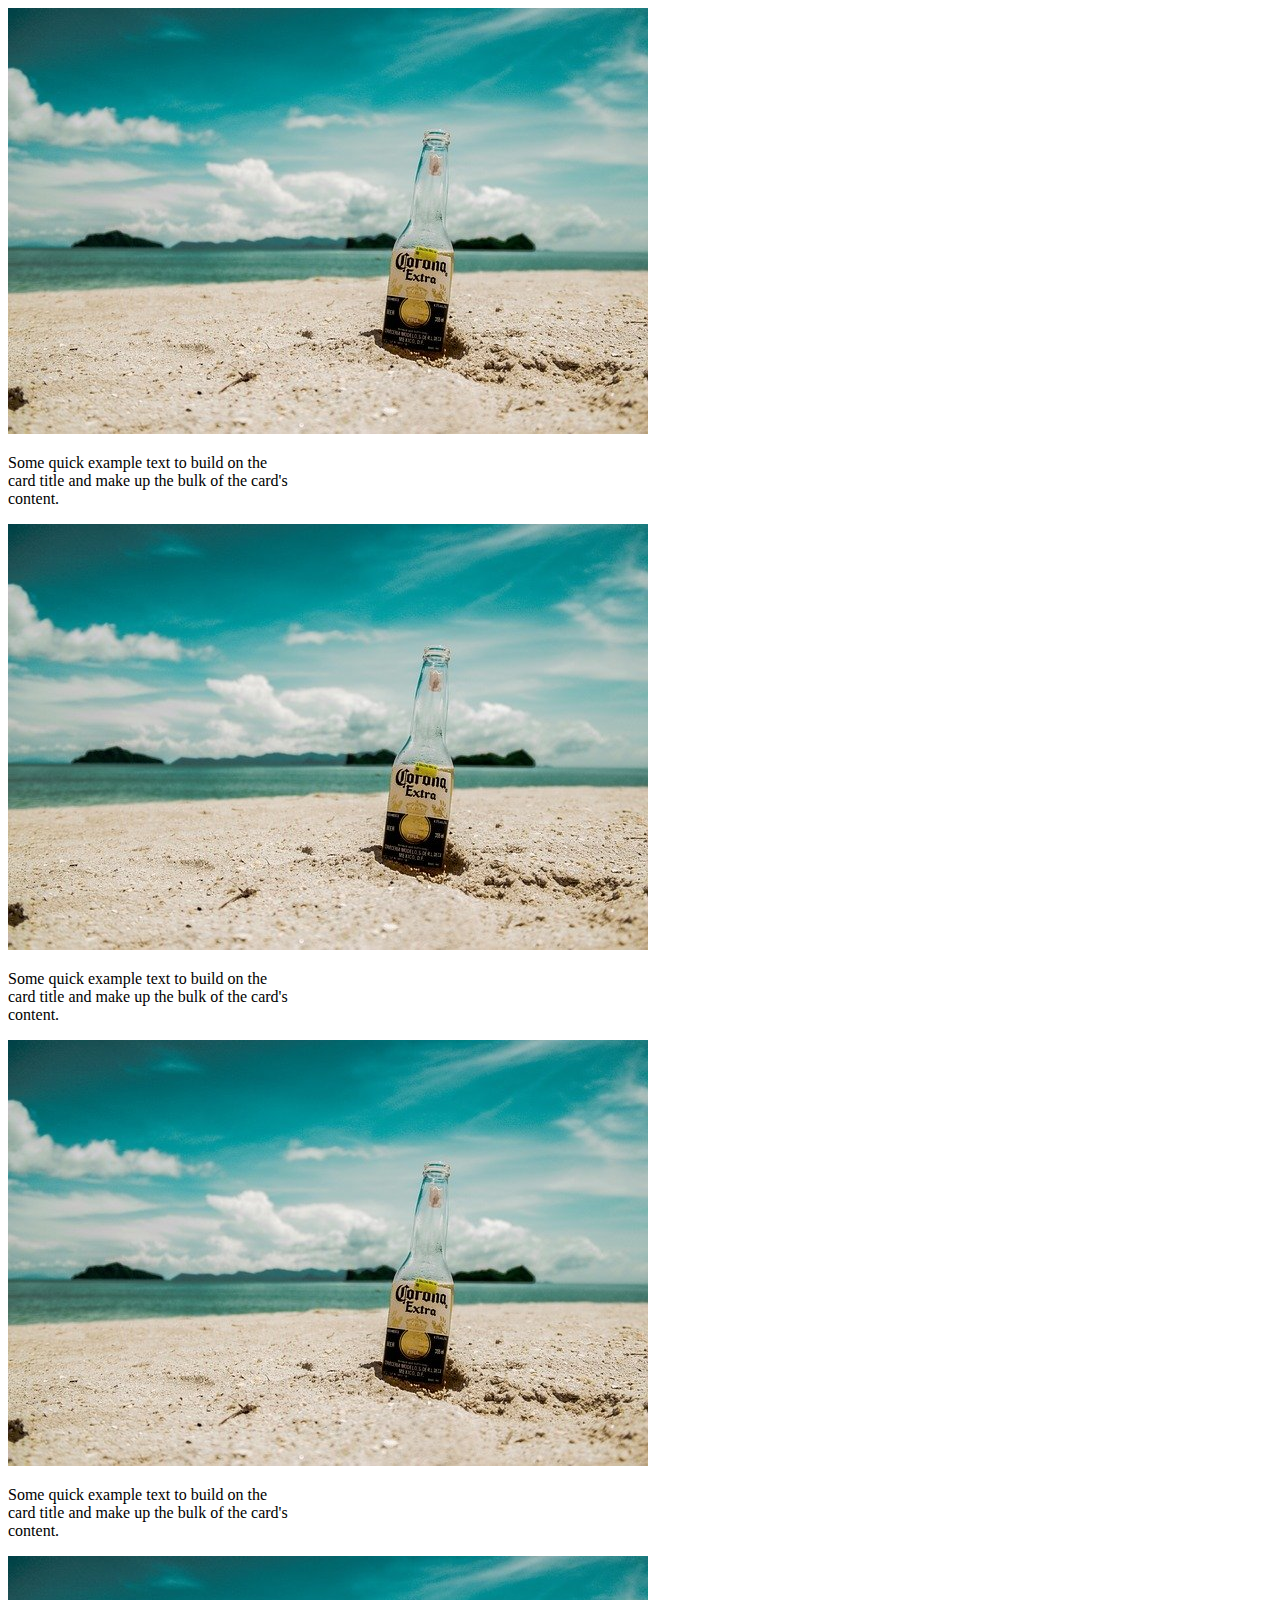
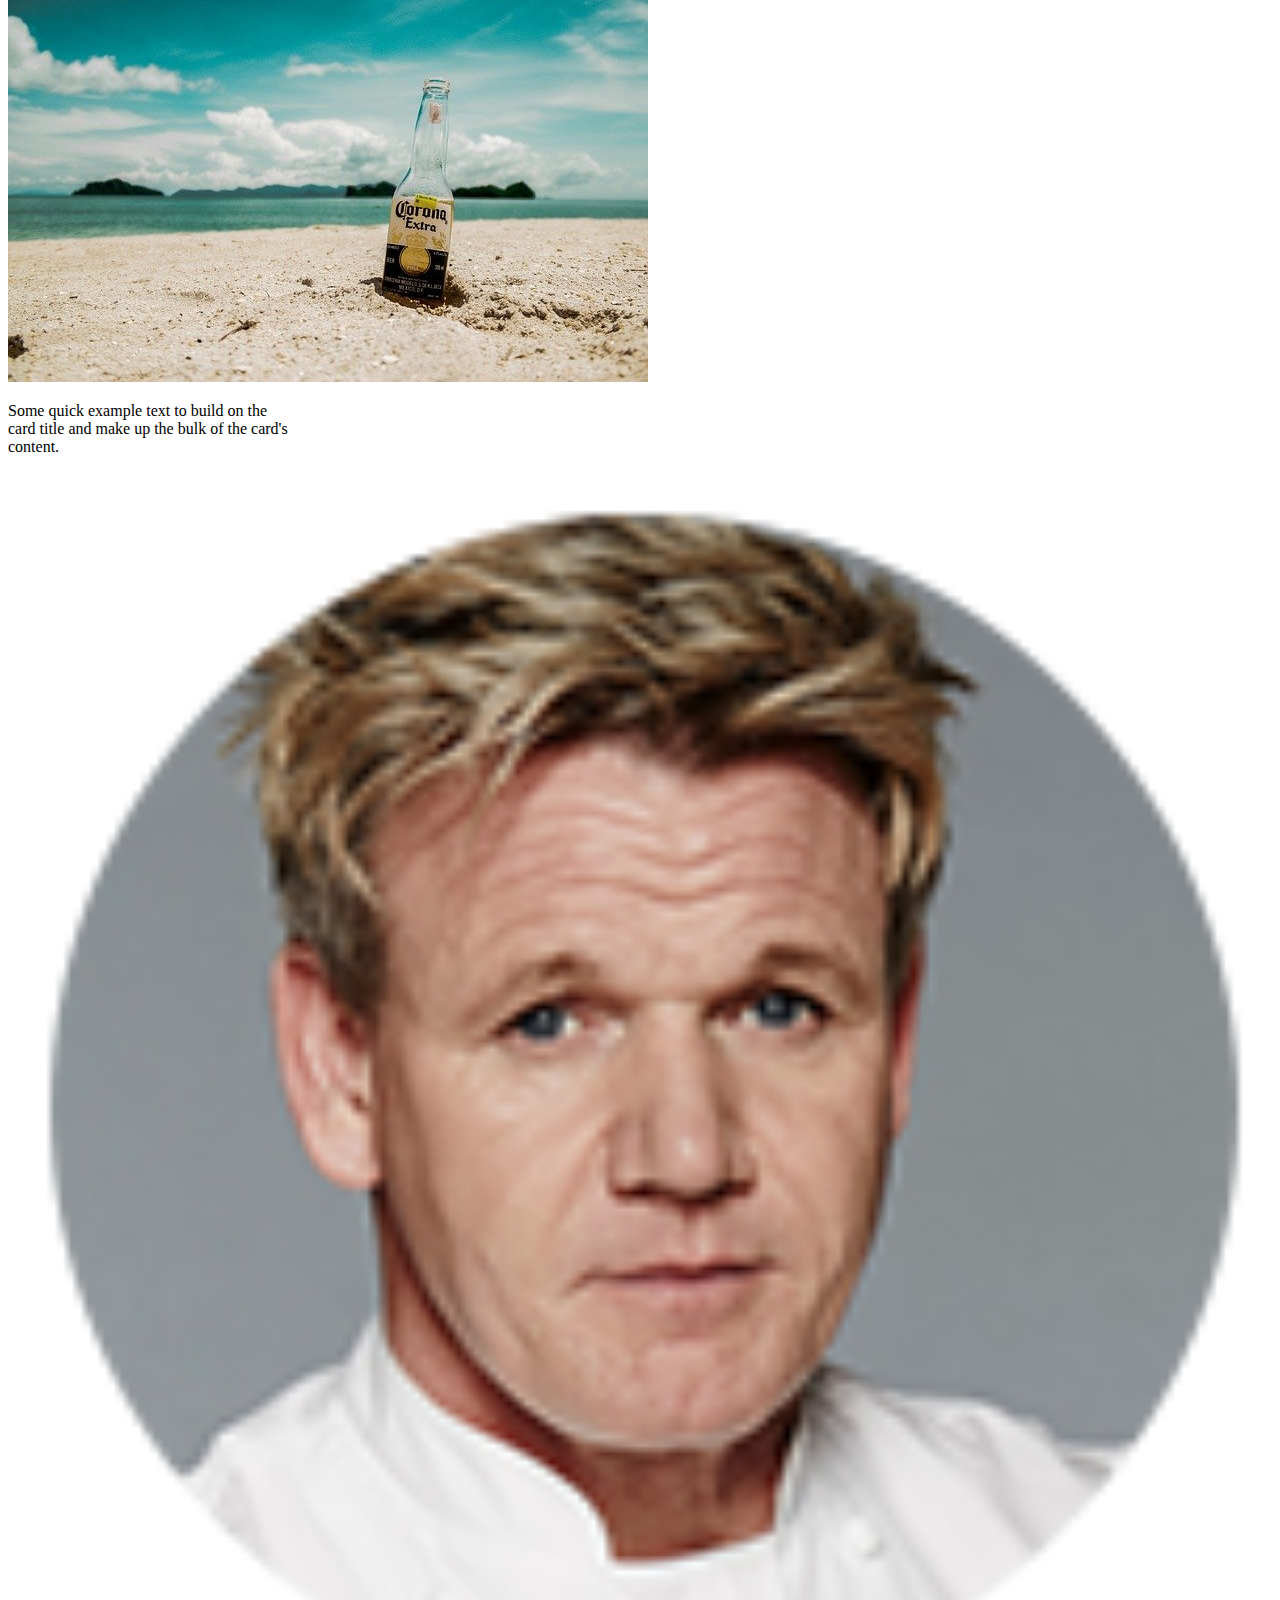
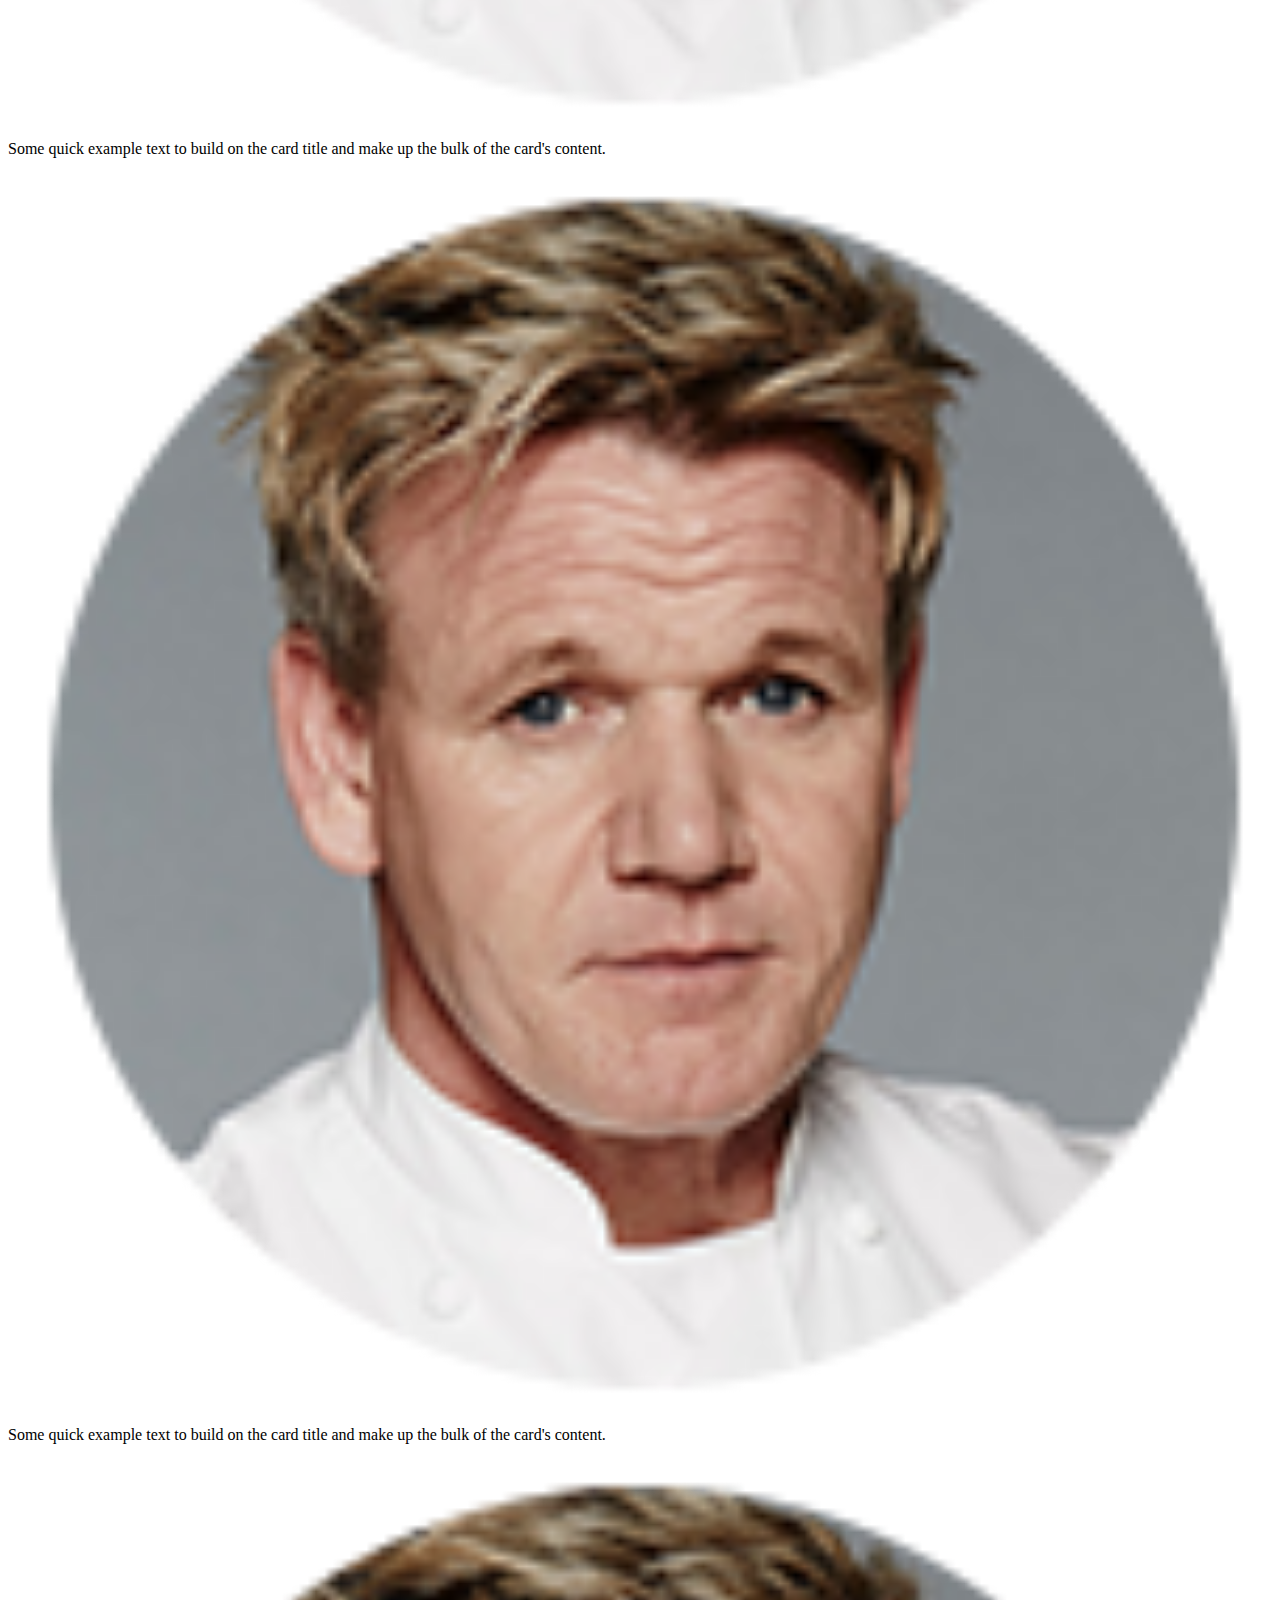
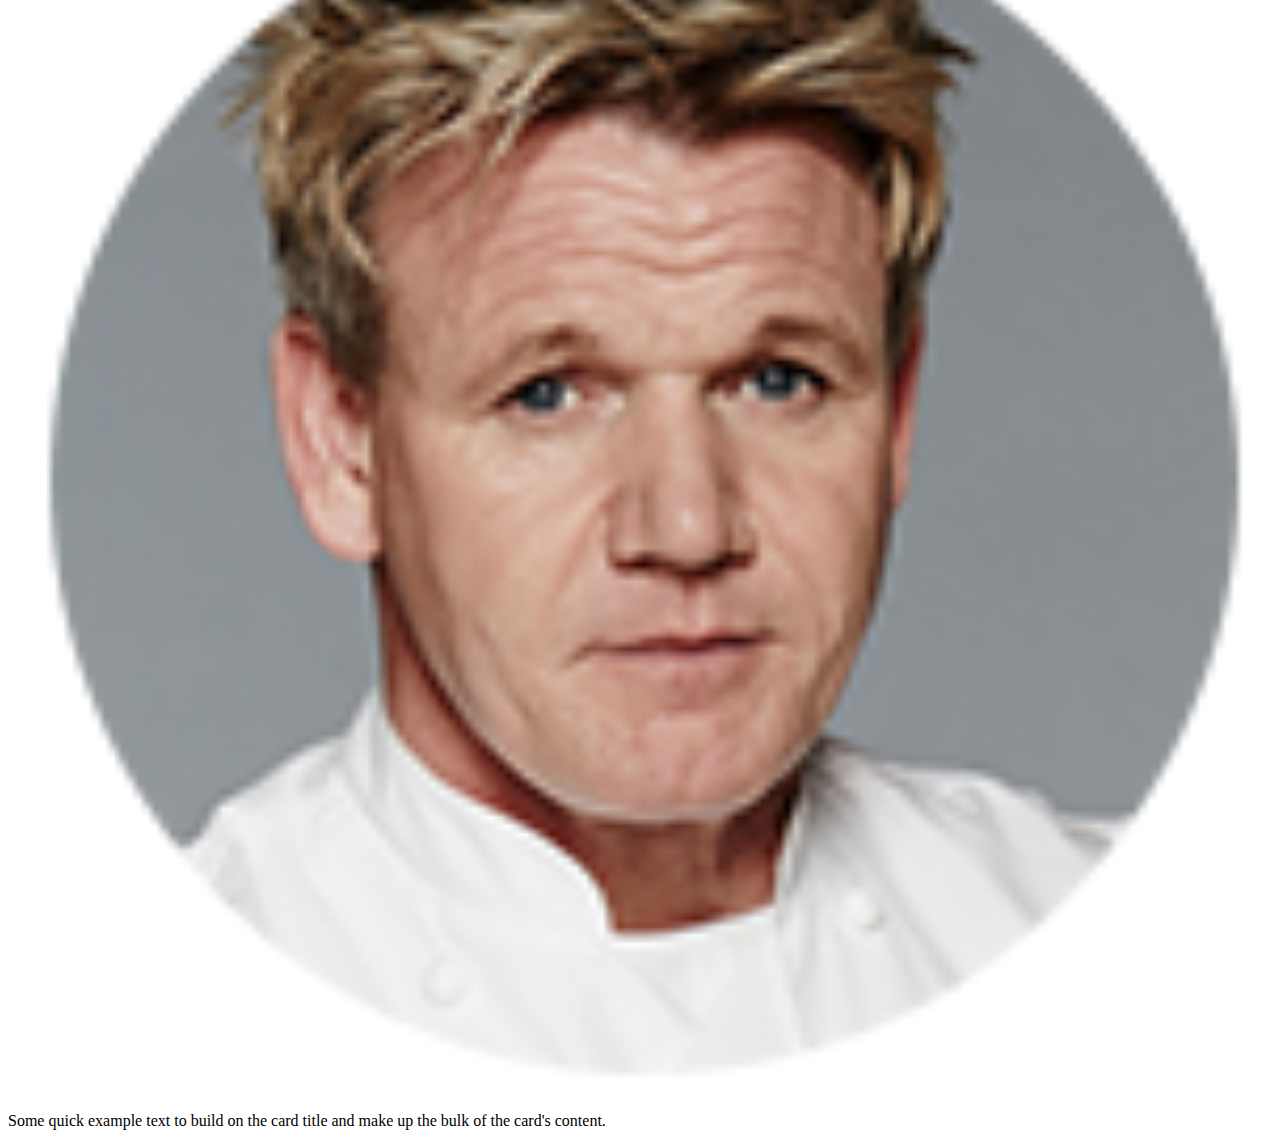
<file: index.html>
<!doctype html>
<html lang="en">
  <head>
    <meta charset="utf-8">
    <meta name="viewport" content="width=device-width, initial-scale=1">
    <link href="https://cdn.jsdelivr.net/npm/bootstrap@5.1.3/dist/css/bootstrap.min.css" rel="stylesheet" integrity="sha384-1BmE4kWBq78iYhFldvKuhfTAU6auU8tT94WrHftjDbrCEXSU1oBoqyl2QvZ6jIW3" crossorigin="anonymous">

    <title>Hello, world!</title>
  </head>
  <body>
    <script src="https://cdn.jsdelivr.net/npm/bootstrap@5.1.3/dist/js/bootstrap.bundle.min.js" integrity="sha384-ka7Sk0Gln4gmtz2MlQnikT1wXgYsOg+OMhuP+IlRH9sENBO0LRn5q+8nbTov4+1p" crossorigin="anonymous"></script>
    <div class="row">
    <div class="card col-lg-3 col-md-6" style="width: 18rem;">
      <img src="image/photo1.jpg" class="card-img-top" alt="...">
      <div class="card-body">
        <p class="card-text">Some quick example text to build on the card title and make up the bulk of the card's content.</p>
      </div>
    </div>
    <div class="card col-lg-3 col-md-6" style="width: 18rem;">
      <img src="image/photo1.jpg" class="card-img-top" alt="...">
      <div class="card-body">
        <p class="card-text">Some quick example text to build on the card title and make up the bulk of the card's content.</p>
      </div>
    </div>
    <div class="card col-lg-3 col-md-6" style="width: 18rem;">
      <img src="image/photo1.jpg" class="card-img-top" alt="...">
      <div class="card-body">
        <p class="card-text">Some quick example text to build on the card title and make up the bulk of the card's content.</p>
      </div>
    </div>
    <div class="card col-lg-3 col-md-6" style="width: 18rem;">
      <img src="image/photo1.jpg" class="card-img-top" alt="...">
      <div class="card-body">
        <p class="card-text">Some quick example text to build on the card title and make up the bulk of the card's content.</p>
      </div>
    </div>
    </div>
    
    <div class="row">
        <div class="col-0 col-md-5 order-md-3"></div>
        <div class="col-2  col-md-2 order-md-2">
            <img src="image/author.png" width="100%">
        </div>
        <div class="col-10 col-md-5 order-md-1">Some quick example text to build on the card title and make up the bulk of the card's content.</div>    
    </div>
    <div class="row">
        <div class="col-0 col-md-5 order-md-1"></div>
        <div class="col-2 col-md-2 order-md-2">
            <img src="image/author.png" width="100%">
        </div>
        <div class="col-10 col-md-5 order-md-3">Some quick example text to build on the card title and make up the bulk of the card's content.</div>
    </div>
    <div class="row">
        <div class="col-0 col-md-5 order-md-3"></div>
        <div class="col-2 col-md-2 order-md-2">
            <img src="image/author.png" width="100%">
        </div>
        <div class="col-10 col-md-5 order-md-1">Some quick example text to build on the card title and make up the bulk of the card's content.</div>
    </div>
    
    
  </body>
</html>
</file>
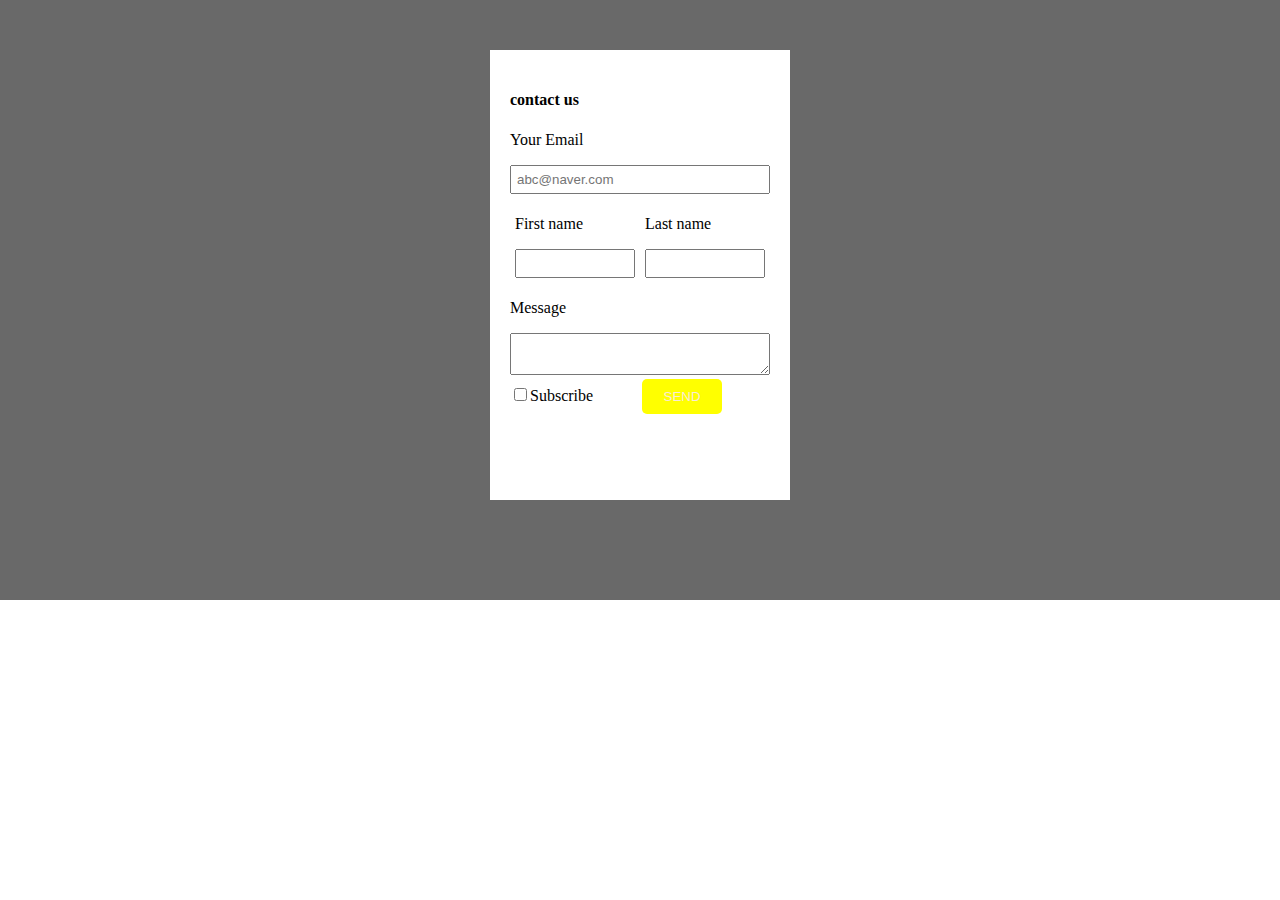
<file: latout2.html>
<!DOCTYPE html>
<html lang="en">
    <head>
        <meta charset="UTF-8" />
        <title>Title</title>
        <link href="css/main.css" rel="stylesheet">
    </head>
    <body>
        <div class="main1-background">
            <div class="sub1-box">
                <form>
                <div><h4>contact us</h4></div>
                <div>
                    <p>Your Email</p>
                    <input type="email" placeholder="abc@naver.com" class="box-style">
                </div>
                    
                <div class="name-box">
                    <P>First name</P>
                    <input type="text" class="box-style">
                </div>
                <div class="name-box">
                    <P>Last name</P>
                    <input type="text" class="box-style">
                </div>
                    
                <div style="clear: both"></div>
                    
                <div>
                    <p>Message</p>
                    <textarea class="box-style"></textarea>
                </div>
                    
                <div>
                    <input type="checkbox">Subscribe
                    <button type="submit" style="background-color: yellow; padding: 10px; border: 0; border-radius: 5px; width: 80px; color: antiquewhite; position: relative; left: 45px;">SEND</button>
                </div>
                </form>
            </div>
        </div>
    </body>
</html>
</file>
<file: css/main.css>
div {
    padding: 0;
    box-sizing: border-box;
}

body {
    margin: 0;
    font-family: 'gulim'
}

.main-background {
    width: 100%;
    height: 500px;
    background-image: url(../aaaaa/shoes.jpg);
    background-size: cover;
    background-repeat: no-repeat;
    background-position: center;
    padding: 1px;
}

.main-title {
    color: white;
    font-size: 40px;
    margin-top: 100px;
    text-align: center;
}

.main-text {
    color: antiquewhite;
    font-size: 20px;
    text-align: center;
}

.buy-button {
    display: inline-block;
    padding: 5px;
}

.sub-box {
    width: 350px;
    height: 100px;
    background-color: lightgray;
    position: absolute;
    left: 0;
    right: 0;
    margin: auto;
    top: 480px;
    text-align: center;
}

.main1-background {
    width: 100%;
    height: 600px;
    background-color: dimgrey
}

.sub1-box {
    position: relative;
    margin: auto;
    width: 300px;
    height: 450px;
    padding: 20px;
    background-color: white;
    top: 50px;
}

.name-box {
    float: left;
    width: 50%;
    padding: 5px;
}

.box-style {
    padding: 5px;
    width: 100%;
    box-sizing: border-box;
}

.message-style {
    padding: 40px;
}

table {
   margin: 0 auto;
    /* 셀 사이의 미세한 틈새(여백) 제거 */
    border-collapse: collapse;
    border-spacing: 0;
}

.cart-background {
    width: 600px;
    height: 600px;
    padding: 20px;
    background-color: darkturquoise;
}

.cart-in-background {

    background-color: white;
}

.cart-table {
    background-color: aliceblue;

    border-radius: 5px;
}



td {
    text-align: right;
}

.cart-table td {
    border-bottom: 1px solid #c2d3de;
    padding: 10px;
}

.cart-button {
    background-color: blue;
    color: white;
    padding: 10px;
    float: right;
    cursor: pointer;
}

.cart-button:hover {
    background-color: chocolate;
    /*hover->focus->active*/
}

.flex-background {
    display: flex;
    height: 40px;
    padding: 1px;
    align-items: center;
    background-color: orange;
}

.flex-box {
    color: aliceblue;
    margin-right: 5px;
}

.container {
    padding: 15px;
    height: 100%;
    display: flex;
    justify-content: center;
    align-items: center;
}

.container_box {
    width: 25%;
    text-align: center;
}


.container i {
    background-color: burlywood;
    width: 100px;
    height: 100px;
    border-radius: 50px;
    color: white;
    font-size: 30px;
    padding-top: 30px;
    margin-top: 25px;
    box-sizing: border-box;
}

.shop-container {
    display: flex;
}

.shop-bg {
    background-color: #eee;
    padding: 20px;
}

.shop-item {
    width: 33%;
    padding: 10px;
}

.shop-item img {
    width: 100%;
    height: 100%;
    display: block;
}

.shop-overlay {
    position: absolute;
    width: 100%;
    height: 100%;
    background-color: rgba(0,0,0,0.5);
    color: white;
    padding-left: 10px;
    box-sizing: border-box;
    transform: translateY(100%);
    transition: all 1s;
    transition-timing-function: cubic-bezier(.83, .01, .76, .79);
}

.shop-item:hover .shop-overlay{
    transform: translateY(50%);
}

.Landing_Page_box {
    background-image: linear-gradient(blue,purple);
    display: flex;
}


.Landing_Page_iphone {
    width: 40%;
    display: block;
    margin: auto;
}

.Landing_Page_text {
    width: 50%;
    padding: 30px;
    color: #eee;
}


@media screen and (max-width: 768px) {
    .Landing_Page_box{
        flex-direction: column;
    }
    .Landing_Page_text{
        width: 100%;
        text-align: center;
    }
    .iphone{
        width: 100%;
        display: block;
        margin: auto;
    }
}

.Landing_Page_Portfolio {
    text-align: center;
    padding: 40px;
}

.Landing_Page_Services {
    background-color: deepskyblue;
    color: aliceblue;
    text-align: center;
    padding: 10px;
}

.Landing_Page_Services i{
    background-color: wheat;
    width: 50px;
    height: 50px;
    border-radius: 50px;
    padding-top: 18px;
    box-sizing: border-box;
    
    
}

.Landing_Page_icon {
    padding: 10px;
    font-size: 10px;
    margin-bottom: 30px;
}



.Landing_Page_Portfolio_Container {
    margin: auto;
    text-align: left;
    max-width: 1200px;
}

.Landing_Page_Portfolio_Box {
    color: aliceblue;
    float: left;
    width: 50%;
    height: 350px;
    background-image: url(../image/portfolio-1-1.jpg);
    background-size: cover;
    padding: 30px;
    clip-path: inset(0% 0% 0% 0%);
    transition: 1s;
}

.Landing_Page_Portfolio_Box:hover {
    clip-path: inset(5% 5% 5% 5%);
}

@media screen and (max-width: 1200px) {
    .main-title{
        font-size: 30px;
    }
}

@media screen and (max-width: 500px) {
    .main-title{
        font-size: 16px;
    }
}


@media screen and (max-width: 1200px) {
    .container{
        flex-wrap: wrap;
    }
    .container_box{
        width: 50%;
    }
}

@media screen and (max-width: 768px) {
    .container{
        flex-direction: column;
    }
}
.sub_box {
    display: flex;
    justify-content : center;
    padding: 30px
}

.sub_box i{
    background-color: mediumblue;
    color: aliceblue;
    padding: 10px;
    font-size: 20px;
    border-radius: 50px;
}

.iphone {
    width: 50%;
    height: 100%;
}

.Bootstrap_container {
    display: flex;
}
</file>
